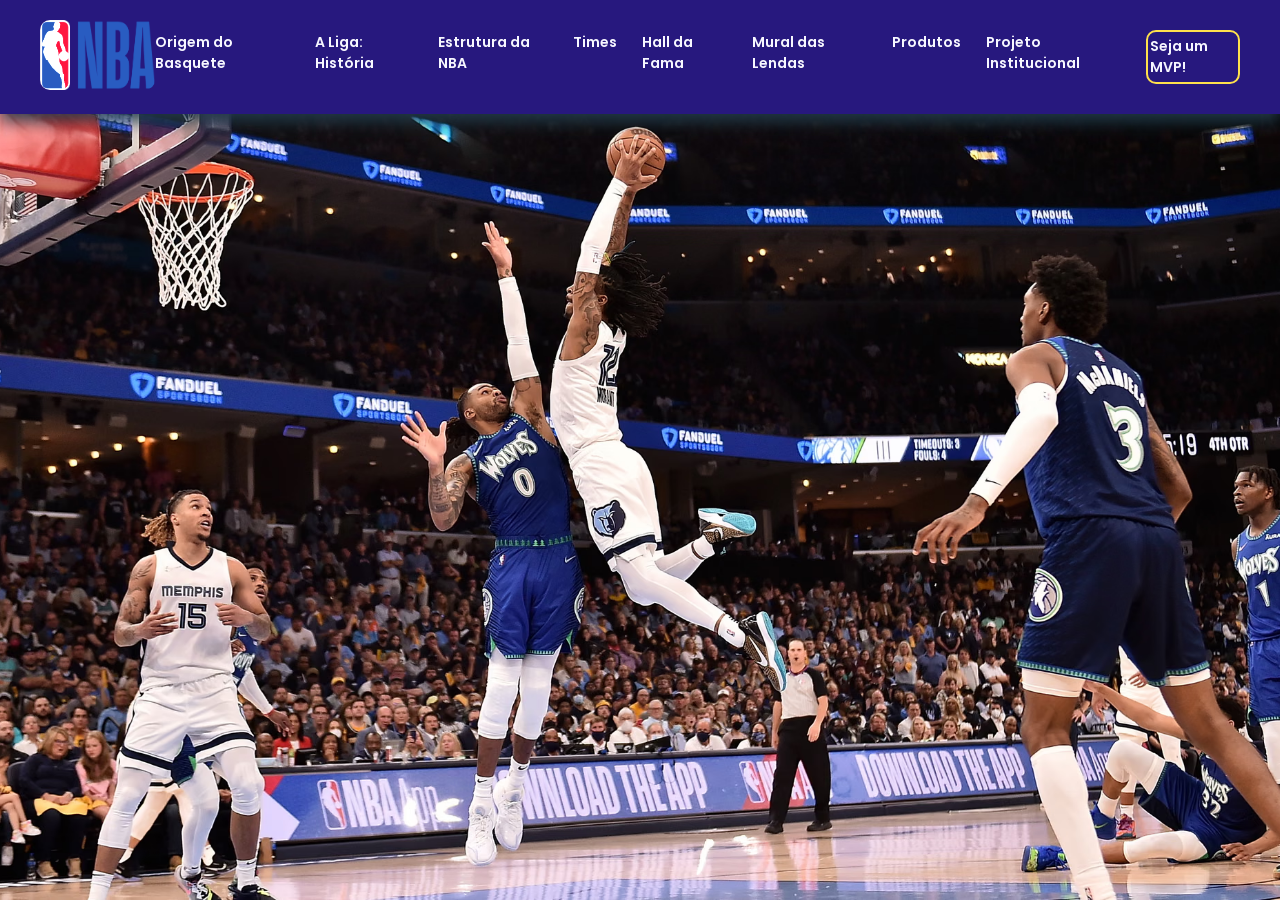
<file: Site/index.html>
<!DOCTYPE html>
<html lang="pt-BR">

<head>
    <meta charset="UTF-8">
    <meta name="viewport" content="width=device-width, initial-scale=1.0">
    <link rel="stylesheet" href="estilo.css">
    <link rel="icon" type="image/png" href="imagem/icon.png">
    <title>Home | NBA</title>
</head>

<body>

    <header>
        <a href="index.html">
            <img src="imagem/header.png" alt="NBA" class="foto-header">
        </a>

        <nav class="menu">
            <a href="origembasquete.html" class="links">Origem do Basquete</a>
            <a href="ligahistoria.html" class="links">A Liga: História</a>
            <a href="estruturadanba.html" class="links">Estrutura da NBA</a>
            <a href="times.html" class="links">Times</a>
            <a href="halldafama.html" class="links">Hall da Fama</a>
            <a href="muraldelendas.html" class="links">Mural das Lendas</a>
            <a href="produtos.html" class="links">Produtos</a>
            <a href="projetoinstitucional.html" class="links">Projeto Institucional</a>
            <a href="sejaummvp.html" class="destaque">Seja um MVP!</a>
        </nav>
    </header>

    <div class="intro-container">
        <img src="imagem/gif.gif" class="intro-gif">
        <img src="imagem/fotodunkindex.jpg" class="intro-final">
    </div>
    

</body>

</html>
</file>
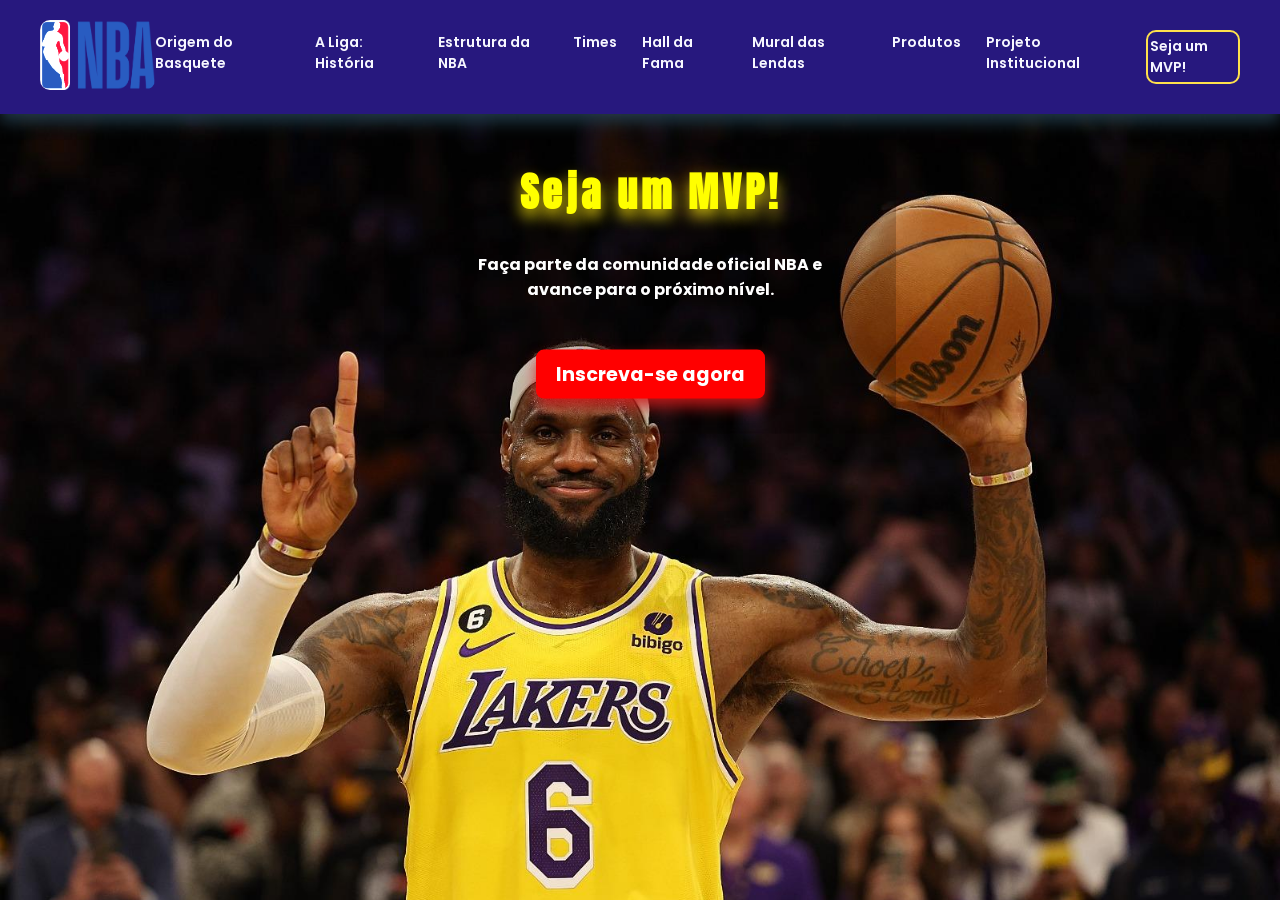
<file: Site/sejaummvp.html>
<!DOCTYPE html>
<html lang="pt-BR">

<head>
    <meta charset="UTF-8">
    <meta name="viewport" content="width=device-width, initial-scale=1.0">
    <link rel="stylesheet" href="estilo.css">
    <link rel="icon" type="image/png" href="imagem/icon.png">
    <title>Seja um MVP! | NBA</title>
</head>

<body>
    <header>
        <a href="index.html">
            <img src="imagem/header.png" alt="NBA" class="foto-header">
        </a>
        <nav class="menu">
            <a href="origembasquete.html" class="links">Origem do Basquete</a>
            <a href="ligahistoria.html" class="links">A Liga: História</a>
            <a href="estruturadanba.html" class="links">Estrutura da NBA</a>
            <a href="times.html" class="links">Times</a>
            <a href="halldafama.html" class="links">Hall da Fama</a>
            <a href="muraldelendas.html" class="links">Mural das Lendas</a>
            <a href="produtos.html" class="links">Produtos</a>
            <a href="projetoinstitucional.html" class="links">Projeto Institucional</a>
            <a href="sejaummvp.html" class="destaque">Seja um MVP!</a>
        </nav>
    </header>

    <div class="intro-container">
        <img src="imagem/gif2.gif" class="intro-gif2">
        <img src="imagem/sejamvp.jpg" class="intro-finalmvp">

        <div class="overlay-mvp">
            <h1 class="sombraamarela">Seja um MVP!</h1>
            <h3>Faça parte da comunidade oficial NBA e avance para o próximo nível.</h3>
            <br>
            <h3><a href="formmvp.html" class="btn-mvp">Inscreva-se agora</a></h3>
        </div>
    </div>
</body>

</html>
</file>
<file: Site/estilo.css>
/* -----------------------------------------------------------
   FONTES IMPORTADAS DO GOOGLE FONTS
----------------------------------------------------------- */
@import url('https://fonts.googleapis.com/css2?family=Poppins:ital,wght@0,100;0,200;0,300;0,400;0,500;0,600;0,700;0,800;0,900;1,100;1,200;1,300;1,400;1,500;1,600;1,700;1,800;1,900&display=swap');
@import url('https://fonts.googleapis.com/css2?family=Anton&family=Poppins:ital,wght@0,100;0,200;0,300;0,400;0,500;0,600;0,700;0,800;0,900;1,100;1,200;1,300;1,400;1,500;1,600;1,700;1,800;1,900&display=swap');
@import url('https://fonts.googleapis.com/css2?family=Montserrat:wght@300;400;500;600;700&display=swap');


/* -----------------------------------------------------------
   RESET GERAL
----------------------------------------------------------- */
* {
    margin: 0;
    padding: 0;
    box-sizing: border-box;
}


/* -----------------------------------------------------------
   ESTILO DE FRAME
----------------------------------------------------------- */
header {
    background: #27187E;
    padding: 20px 40px;
    display: flex;
    justify-content: space-between;
    align-items: center;
    position: fixed;
    top: 0;
    left: 0;
    right: 0;
    z-index: 1000;
    box-shadow: 0px 8px 15px rgba(35, 61, 77, 0.9);
}

.menu {
    display: flex;
    gap: 25px;
}

.links {
    position: relative;
    color: #f7f7ff;
    font-family: 'Poppins', sans-serif;
    text-decoration: none;
    font-weight: 600;
    font-size: 14px;
    padding: 2px 0;

    transition: 0.5s;
}

.links:hover {
    text-shadow: 0 0 5px rgb(30, 15, 170),
        0 0 10px rgba(10, 27, 255, 0.959);
    transform: scale(1.08);
}

.links::after {
    content: "";
    position: absolute;
    left: 0;
    bottom: -2px;
    width: 0%;
    height: 2px;
    background: #f7f7ff;
    transition: width 0.3s ease;
    box-shadow: 0px 8px 15px rgba(242, 250, 255, 0.9);
}

.links:hover::after {
    width: 100%;
}

.destaque {
    border: 2px solid #FFE14C;
    position: relative;
    color: #f7f7ff;
    font-family: 'Poppins', sans-serif;
    text-decoration: none;
    font-weight: 600;
    font-size: 14px;
    padding: 4px 2px;
    transition: 0.5s;
    border-radius: 10px;
}

.destaque:hover {
    transform: scale(1.08);
    box-shadow: 0px 8px 15px rgba(199, 236, 33, 0.9);
    color: #27187E;
    background: #FFE14C;
}

.links:active {
    transform: scale(0.94);
}

.destaque:active {
    transform: scale(0.94);
}

main {
    padding: 120px 40px;
    background: #FFEBAF;
}

.footer {
    background: #111;
    color: #fff;
    padding: 40px 20px;
}

.footer-conteudo {
    display: flex;
    justify-content: space-between;
    flex-wrap: wrap;
    max-width: 1100px;
    margin: auto;
    justify-content: flex-start;
    text-align: left;
}

.footer-section {
    display: flex;
    flex-direction: column;
    margin: 10px 0;
    transition: 0.3s;
    align-items: flex-start;
    margin-left: 70px;
}

.footer-section h3 {
    margin-bottom: 12px;
    font-size: 18px;
    color: #e6e6e6;
    padding-left: 0px;
}

.footer-section a {
    margin-bottom: 10px;
    text-decoration: none;
    color: #bbbbbb;
    font-size: 14px;
    transition: 0.3s;
}

.footer-section a:hover {
    color: #fff;
    transform: scale(1.07);
}

.footer-direitos {
    border-top: 1px solid #333;
    padding-top: 15px;
    margin-top: 30px;
    display: flex;
    justify-content: space-between;
    align-items: center;
}

.footer-direitos h3 {
    color: #777;
    font-size: 14px;
    margin: 0;
    transition: 0.5s;
}

.footer-direitos h3:hover {
    color: #fff;
    transform: scale(1.07);
    transition: 0.5s;
}

.footer-direitos .h3linksfooter {
    display: flex;
    gap: 25px;
}

.footer-direitos a {
    color: #777;
    font-size: 20px;
    transition: 0.3s;
}

.footer-direitos a:hover {
    color: #fff;
}

.instagramleo {
    color: #27187E;
    font-size: 45px;
    transition: 0.3s;
}

.instagramleo:hover {
    color: black;
    transition: 0.3s;
    transform: scale(1.08);
}

/* -----------------------------------------------------------
   ICONES DAS REDES SOCIAIS
----------------------------------------------------------- */
.fa-instagram {
    font-size: 35px;
}

.fa-square-x-twitter {
    font-size: 35px;
}

.fa-youtube {
    font-size: 35px;
}

.fa-tiktok {
    font-size: 35px;
}

.fa-facebook {
    font-size: 35px;
}

.fa-snapchat {
    font-size: 35px;
}

.fa-twitch {
    font-size: 35px;
}

/* -----------------------------------------------------------
   TABELAS
----------------------------------------------------------- */

.clipprancheta {
    width: 160px;
    height: 50px;
    background-color: #6e6e6e;
    border-radius: 10px 10px 5px 5px;
    margin: 0 auto;
    margin-bottom: -10px;
    z-index: 10;
    position: relative;
    box-shadow: inset 4px 8px rgba(0, 0, 0, 0.25);
    display: flex;
    justify-content: center;
    align-items: center;
}

.clip-metal {
    width: 80px;
    height: 18px;
    background-color: #a8a8a8;
    border-radius: 5px;
    box-shadow: inset 0 2px 4px rgba(0, 0, 0, 0.3);
}


.produtos-tabela {
    padding: 20px;
    transition: 0.5s;
    border: 1px solid #27187E;
    border-radius: 30px;
    background-color: #a76d2c;
    box-shadow: 5px 12px 30px 5px rgba(185, 149, 82, 0.85);
}

.produtos-tabela table {
    width: 100%;
    border-collapse: collapse;
    background: #FFEBAF;
    font-family: 'Poppins', sans-serif;
}

.produtos-tabela th,
.produtos-tabela td {
    border: 1px solid #27187E;
    padding: 10px;
    text-align: center;
}

.produtos-tabela th {
    background: #27187E;
    color: #fff;
    font-family: 'Poppins', sans-serif;
    font-size: 16px;
}

.produtos-tabela td img {
    width: 200px;
    height: auto;
    object-fit: cover;
    border-radius: 8px;
    transition: 0.5s;
}

.produtos-tabela tr:nth-child(even) {
    background-color: #fff5d1;
}

.produtos-tabela tr:hover {
    background-color: #FFE14C;
    color: #27187E;
    font-weight: bold;
    transition: 0.5s;
}


.produtos-tabela td img:hover {
    transform: scale(1.07);
    transition: 0.5s;
}

td {
    transition: 0.5s;
}

tr {
    transition: 0.5s;
}

/* -----------------------------------------------------------
   IMAGEM DO HEADER
----------------------------------------------------------- */
.foto-header {
    height: 70px;
    width: 115px;
    border-radius: 10px;
    transition: 0.5s;
    filter: brightness(1.40);
}

.foto-header:hover {
    box-shadow: 0px 8px 15px rgba(23, 9, 206, 0.9);
    filter: brightness(1.60);
    transition: 0.5s;
    transform: scale(1.08);
    background-color: #f7f7ff;
    border-bottom: #3618e0;
}


/* -----------------------------------------------------------
   SCROLLBAR PERSONALIZADA
----------------------------------------------------------- */
::-webkit-scrollbar {
    width: 5px;
}

::-webkit-scrollbar-track {
    background: #1F1A53;
}

::-webkit-scrollbar-thumb {
    background: radial-gradient(circle, rgba(23, 15, 128, 0.9) 0%, #4740A3 60%);
    border-radius: 10px;
}


/* -----------------------------------------------------------
   TIPOGRAFIA
----------------------------------------------------------- */
h1 {
    font-family: 'Anton', sans-serif;
    font-size: 60px;
    color: #27187E;
    letter-spacing: 4px;
    padding-left: 20px;
    padding-top: 20px;
    text-shadow: 0 0 4px #3618e0;
    transition: 0.5s;
}

.sombraamarela {
    text-shadow: 0px 8px 15px rgba(224, 203, 13, 0.9);
}

h1:hover {
    text-shadow: 0 0 10px #3618e0;
    transition: 0.5s;
}

h2 {
    font-family: 'Montserrat', sans-serif;
    padding-left: 20px;
    padding-top: 20px;
    font-size: 45px;
    letter-spacing: 3px;
    color: rgb(190, 52, 52);
    transition: 0.5s;
}

h2:hover {
    text-shadow: 0 0 4px #dbdbdb;
    transition: 0.5s;
}

h3 {
    font-family: 'Poppins', sans-serif;
    padding-left: 20px;
    padding-top: 20px;
    font-size: 20px;
    color: #1F1A53;
}

.h3linksfooter {
    padding-left: 0px;
    font-size: 12px;
    margin-bottom: 7px;
    font-family: 'Poppins', sans-serif;
    color: #fff;
    transition: 0.3s;
}

.h3linksfooter:hover {
    transform: scale(1.07);
    transition: 0.3s;
    color: #fff;
}


.maior {
    font-size: 40px;
}

.branco {
    color: white;
}

.h2maior {
    font-size: 80px;
}

.amarelo-header{
    color:#FFE14C;
}

.sombra-header-forms:hover {
    text-shadow: 0 0 10px #f0ed38;
}

/* -----------------------------------------------------------
   ANIMAÇÃO DO INÍCIO
----------------------------------------------------------- */
.intro-container {
    position: fixed;
    inset: 0;
    width: 100%;
    height: 100vh;
    overflow: hidden;
    background: rgb(0, 0, 0);
    z-index: 1;
}

.intro-container img {
    position: absolute;
    inset: 0;
    width: 100%;
    height: 100%;
    object-fit: cover;
    object-position: top;
    padding-top: 114px;
}

.intro-gif {
    opacity: 1;
    animation: fadeOut 1.5s ease forwards;
    animation-delay: 1.7s;
    transition: 0.5s;
}

.intro-gif2 {
    opacity: 1;
    animation: fadeOut 1.5s ease forwards;
    animation-delay: 1.7s;
}

.intro-final {
    opacity: 0;
    animation: fadeIn 1.5s ease forwards;
    animation-delay: 1.7s;
    transition: 0.5s;
}

.intro-finalmvp {
    opacity: 0;
    animation: fadeIn 1.5s ease forwards;
    animation-delay: 1.7s;
    transition: 0.5s;
}

@keyframes fadeOut {
    to {
        opacity: 0;
    }
}

@keyframes fadeIn {
    to {
        opacity: 1;
    }
}

.overlay-mvp {
    opacity: 0;
    animation: fadeInOverlay 1.2s ease forwards;
    animation-delay: 2.2s;
    position: absolute;
    top: 20%;
    left: 50%;
    transform: translate(-50%, -20%);
    width: 40%;
    max-width: 600px;
    text-align: center;
    color: white;
    z-index: 10;
    background: rgba(0, 0, 0, 0.205);
    padding: 25px 45px;
    border-radius: 12px;
}

@keyframes fadeInOverlay {
    0% {
        opacity: 0;
        transform: translate(-50%, -10%) scale(0.95);
    }

    100% {
        opacity: 1;
        transform: translate(-50%, -20%) scale(1);
    }
}

.overlay-mvp h1 {
    font-size: 2.5rem;
    margin-bottom: 10px;
    color: yellow;
}

.overlay-mvp h3 {
    font-size: 1rem;
    margin-bottom: 10px;
    color: white;
}

.btn-mvp {
    background: #ff0000;
    color: white;
    padding: 10px 20px;
    border-radius: 8px;
    text-decoration: none;
    font-size: 1.2rem;
    font-weight: bold;
    transition: transform 0.4s ease;
    box-shadow: 0px 8px 15px rgba(206, 25, 25, 0.9);
    display: inline-block;
    transition: 0.4s;
}

.btn-mvp:hover {
    background: #dcf308;
    color: #27187E;
    box-shadow: 0px 8px 15px rgba(231, 235, 11, 0.9);
    transform: scale(1.08);
    transition: 0.4s;
}

.btn-mvp:active {
    transform: scale(0.92);
}

/* -----------------------------------------------------------
   IMAGENS
----------------------------------------------------------- */

.img-right {
    float: right;
    margin-left: 20px;
    margin-bottom: 20px;
    margin-right: 20px;
    padding-left: 5px;
    padding-right: 5px;
    text-align: center;
    font-size: 15px;
    margin-top: 40px;
    display: block;
}

.img-left {
    float: left;
    margin-left: 20px;
    margin-bottom: 20px;
    margin-right: 20px;
    text-align: center;
    font-size: 15px;
    margin-top: 40px;
    object-fit: contain;
    display: block;
}

.img-center {
    float: center;
    margin-left: 20px;
    margin-bottom: 20px;
    margin-right: 20px;
    text-align: center;
    font-size: 15px;
    margin-top: 40px;
    object-fit: contain;
    display: block;
    ;
}


.fotos {
    border-radius: 10px;
    box-shadow: 0px 8px 15px rgba(0, 0, 0, 0.9);
    margin-left: 20px;
    margin-right: 10px;
    border: 5px solid #27187E;
    transition: 0.5s;
    height: 168px;
    width: 300px;
    background-color: #ffffff;
    position: relative;
    top: -18px;
}

.foto-larry {
    border-radius: 10px;
    box-shadow: 0px 8px 15px rgba(0, 0, 0, 0.9);
    margin-left: 20px;
    margin-right: 10px;
    border: 5px solid #27187E;
    transition: 0.5s;
    height: 400px;
    width: auto;
    background-color: #ffffff;
    position: relative;
    top: -18px;
}

.foto-copa {
    border-radius: 10px;
    box-shadow: 0px 8px 15px rgba(0, 0, 0, 0.9);
    margin-left: 20px;
    margin-right: 10px;
    border: 5px solid #27187E;
    transition: 0.5s;
    height: 230px;
    width: auto;
    background-color: #ffffff;
    position: relative;
    top: -18px;
}

.foto-draft {
    border-radius: 10px;
    box-shadow: 0px 8px 15px rgba(0, 0, 0, 0.9);
    margin-left: 20px;
    margin-right: 10px;
    border: 5px solid #27187E;
    transition: 0.5s;
    height: auto;
    width: 500px;
    background-color: #ffffff;
    position: relative;
    top: -18px;
}

.foto-lottery {
    border-radius: 10px;
    box-shadow: 0px 8px 15px rgba(0, 0, 0, 0.9);
    margin-left: 20px;
    margin-right: 10px;
    border: 5px solid #27187E;
    transition: 0.5s;
    height: auto;
    width: 500px;
    background-color: #ffffff;
    position: relative;
    top: -18px;
}

.foto-mediaday {
    border-radius: 10px;
    box-shadow: 0px 8px 15px rgba(0, 0, 0, 0.9);
    margin-left: 20px;
    margin-right: 10px;
    border: 5px solid #27187E;
    transition: 0.5s;
    height: auto;
    width: 360px;
    background-color: #ffffff;
    position: relative;
    top: -18px;
}

.foto-preseason {
    border-radius: 10px;
    box-shadow: 0px 8px 15px rgba(0, 0, 0, 0.9);
    margin-left: 20px;
    margin-right: 10px;
    border: 5px solid #27187E;
    transition: 0.5s;
    height: auto;
    width: 400px;
    background-color: #ffffff;
    position: relative;
    top: -18px;
}

.foto-trade {
    border-radius: 10px;
    box-shadow: 0px 8px 15px rgba(0, 0, 0, 0.9);
    margin-left: 20px;
    margin-right: 10px;
    border: 5px solid #27187E;
    transition: 0.5s;
    height: auto;
    width: 400px;
    background-color: #ffffff;
    position: relative;
    top: -18px;
}

.foto-halldafama {
    border-radius: 10px;
    box-shadow: 0px 8px 15px rgba(0, 0, 0, 0.9);
    margin-left: 20px;
    margin-right: 10px;
    border: 5px solid #27187E;
    transition: 0.5s;
    height: 225px;
    width: auto;
    background-color: #ffffff;
    position: relative;
    top: -18px;
}

.fotos-premios {
    border-radius: 10px;
    box-shadow: 0px 8px 15px rgba(0, 0, 0, 0.9);
    margin-left: 20px;
    margin-right: 10px;
    border: 5px solid #27187E;
    transition: 0.5s;
    height: 300px;
    width: auto;
    background-color: #ffffff;
    position: relative;
    top: -18px;
}

.foto-james {
    border-radius: 10px;
    box-shadow: 0px 8px 15px rgba(0, 0, 0, 0.9);
    margin-left: 20px;
    margin-right: 10px;
    border: 5px solid #27187E;
    transition: 0.5s;
    height: 300px;
    width: auto;
    background-color: #ffffff;
    position: relative;
    top: -18px;
}

.foto-inter {
    border-radius: 10px;
    box-shadow: 0px 8px 15px rgba(0, 0, 0, 0.9);
    margin-left: 20px;
    margin-right: 10px;
    border: 5px solid #27187E;
    transition: 0.5s;
    height: 200px;
    width: auto;
    background-color: #ffffff;
    position: relative;
    top: -18px;
}

.foto-argentina {
    border-radius: 10px;
    box-shadow: 0px 8px 15px rgba(0, 0, 0, 0.9);
    margin-left: 20px;
    margin-right: 10px;
    border: 5px solid #27187E;
    transition: 0.5s;
    height: 300px;
    width: auto;
    background-color: #ffffff;
    position: relative;
    top: -18px;
}

.foto-evologos {
    border-radius: 10px;
    box-shadow: 0px 8px 15px rgba(0, 0, 0, 0.9);
    margin-left: 20px;
    margin-right: 10px;
    border: 5px solid #27187E;
    transition: 0.5s;
    height: 600px;
    width: auto;
    background-color: #ffffff;
    position: relative;
    top: -18px;
}

.fotos-eras {
    border-radius: 10px;
    box-shadow: 0px 8px 15px rgba(0, 0, 0, 0.9);
    margin-left: 20px;
    margin-right: 10px;
    border: 5px solid #27187E;
    transition: 0.5s;
    height: auto;
    width: 700px;
    background-color: #ffffff;
    position: relative;
    top: -18px;
}

.foto-2k26 {
    border-radius: 10px;
    box-shadow: 0px 8px 15px rgba(0, 0, 0, 0.9);
    margin-left: 20px;
    margin-right: 10px;
    border: 5px solid #27187E;
    transition: 0.5s;
    height: auto;
    width: 500px;
    background-color: #ffffff;
    position: relative;
    top: -18px;
}

.foto-arrecurry {
    border-radius: 10px;
    box-shadow: 0px 8px 15px rgba(0, 0, 0, 0.9);
    margin-left: 20px;
    margin-right: 10px;
    border: 5px solid #27187E;
    transition: 0.5s;
    height: auto;
    width: 500px;
    background-color: #ffffff;
    position: relative;
    top: -18px;
}

.foto-etec {
    border-radius: 10px;
    box-shadow: 0px 8px 15px rgba(0, 0, 0, 0.9);
    margin-left: 20px;
    margin-right: 10px;
    border: 5px solid #27187E;
    transition: 0.5s;
    height: auto;
    width: auto;
    background-color: #ffffff;
    position: relative;
    top: -18px;
}

.foto-eu {
    border-radius: 100%;
    box-shadow: 0px 8px 15px rgba(0, 0, 0, 0.9);
    margin-left: 20px;
    margin-right: 10px;
    border: 5px solid #27187E;
    transition: 0.5s;
    height: auto;
    width: 300px;
    background-color: #ffffff;
    position: relative;
    top: -18px;
}

.foto-todostimes {
    border-radius: 10px;
    box-shadow: 0px 8px 15px rgba(0, 0, 0, 0.9);
    margin-left: 20px;
    margin-right: 10px;
    border: 5px solid #27187E;
    transition: 0.5s;
    height: auto;
    width: 400px;
    background-color: #ffffff;
    position: relative;
    top: -18px;
}

/* -----------------------------------------------------------
   Foto Times
----------------------------------------------------------- */
.foto-times {
    margin-left: 20px;
    margin-right: 10px;
    transition: 0.5s;
    height: 200px;
    width: auto;
    position: relative;
    top: 10px;
}

.foto-utahjazz {
    margin-left: 20px;
    margin-right: 10px;
    transition: 0.5s;
    height: 120px;
    width: auto;
    position: relative;
    top: 10px;
}

.foto-sanantoniospurs {
    margin-left: 20px;
    margin-right: 10px;
    transition: 0.5s;
    height: 180px;
    width: auto;
    position: relative;
    top: 10px;
}

/* -----------------------------------------------------------
   Fotos Times Hover
----------------------------------------------------------- */
.foto-times:hover {
    transform: scale(1.08);
    transition: 0.5s;
}

.foto-utahjazz:hover {
    transform: scale(1.08);
    transition: 0.5s;
}

.foto-sanantoniospurs:hover {
    transform: scale(1.08);
    transition: 0.5s;
}

/* -----------------------------------------------------------
   Fotos Hover
----------------------------------------------------------- */
.fotos:hover {
    transform: scale(1.08);
    transition: 0.5s;
    filter: brightness(1.08);
    border-color: rgb(190, 52, 52);
    box-shadow: 0px 10px 40px rgba(0, 0, 0, 0.9);
}

.foto-larry:hover {
    transform: scale(1.08);
    transition: 0.5s;
    filter: brightness(1.08);
    border-color: rgb(190, 52, 52);
    box-shadow: 0px 10px 40px rgba(0, 0, 0, 0.9);
}

.foto-copa:hover {
    transform: scale(1.08);
    transition: 0.5s;
    filter: brightness(1.08);
    border-color: rgb(190, 52, 52);
    box-shadow: 0px 10px 40px rgba(0, 0, 0, 0.9);
}

.foto-draft:hover {
    transform: scale(1.08);
    transition: 0.5s;
    filter: brightness(1.08);
    border-color: rgb(190, 52, 52);
    box-shadow: 0px 10px 40px rgba(0, 0, 0, 0.9);
}

.foto-lottery:hover {
    transform: scale(1.08);
    transition: 0.5s;
    filter: brightness(1.08);
    border-color: rgb(190, 52, 52);
    box-shadow: 0px 10px 40px rgba(0, 0, 0, 0.9);
}

.foto-mediaday:hover {
    transform: scale(1.08);
    transition: 0.5s;
    filter: brightness(1.08);
    border-color: rgb(190, 52, 52);
    box-shadow: 0px 10px 40px rgba(0, 0, 0, 0.9);
}

.foto-preseason:hover {
    transform: scale(1.08);
    transition: 0.5s;
    filter: brightness(1.08);
    border-color: rgb(190, 52, 52);
    box-shadow: 0px 10px 40px rgba(0, 0, 0, 0.9);
}

.foto-trade:hover {
    transform: scale(1.08);
    transition: 0.5s;
    filter: brightness(1.08);
    border-color: rgb(190, 52, 52);
    box-shadow: 0px 10px 40px rgba(0, 0, 0, 0.9);
}

.foto-halldafama:hover {
    transform: scale(1.08);
    transition: 0.5s;
    filter: brightness(1.08);
    border-color: rgb(190, 52, 52);
    box-shadow: 0px 10px 40px rgba(0, 0, 0, 0.9);
}

.fotos-premios:hover {
    transform: scale(1.08);
    transition: 0.5s;
    filter: brightness(1.08);
    border-color: rgb(190, 52, 52);
    box-shadow: 0px 10px 40px rgba(0, 0, 0, 0.9);
}

.foto-james:hover {
    transform: scale(1.08);
    transition: 0.5s;
    filter: brightness(1.08);
    border-color: rgb(190, 52, 52);
    box-shadow: 0px 10px 40px rgba(0, 0, 0, 0.9);
}

.foto-inter:hover {
    transform: scale(1.08);
    transition: 0.5s;
    filter: brightness(1.08);
    border-color: rgb(190, 52, 52);
    box-shadow: 0px 10px 40px rgba(0, 0, 0, 0.9);
}

.foto-argentina:hover {
    transform: scale(1.08);
    transition: 0.5s;
    filter: brightness(1.08);
    border-color: rgb(190, 52, 52);
    box-shadow: 0px 10px 40px rgba(0, 0, 0, 0.9);
}

.intro-final:hover {
    transform: scale(1.04);
    transition: 0.5s;
    filter: brightness(1.08);
    border-color: rgb(190, 52, 52);
    box-shadow: 0px 10px 40px rgba(0, 0, 0, 0.9);
}

.foto-evologos:hover {
    transform: scale(1.04);
    transition: 0.5s;
    filter: brightness(1.08);
    border-color: rgb(190, 52, 52);
    box-shadow: 0px 10px 40px rgba(0, 0, 0, 0.9);
}

.fotos-eras:hover {
    transform: scale(1.04);
    transition: 0.5s;
    filter: brightness(1.08);
    border-color: rgb(190, 52, 52);
    box-shadow: 0px 10px 40px rgba(0, 0, 0, 0.9);
}

.foto-arrecurry:hover {
    transform: scale(1.04);
    transition: 0.5s;
    filter: brightness(1.08);
    border-color: rgb(190, 52, 52);
    box-shadow: 0px 10px 40px rgba(0, 0, 0, 0.9);
}

.foto-etec:hover {
    transform: scale(1.08);
    transition: 0.5s;
    filter: brightness(1.08);
    border-color: rgb(190, 52, 52);
    box-shadow: 0px 10px 40px rgba(0, 0, 0, 0.9);
}

.foto-eu:hover {
    transform: scale(1.08);
    transition: 0.5s;
    filter: brightness(1.08);
    border-color: rgb(190, 52, 52);
    box-shadow: 0px 10px 40px rgba(0, 0, 0, 0.9);
}

.foto-todostimes:hover {
    transform: scale(1.08);
    transition: 0.5s;
    filter: brightness(1.08);
    border-color: rgb(190, 52, 52);
    box-shadow: 0px 10px 40px rgba(0, 0, 0, 0.9);
}

.foto-2k26:hover {
    transform: scale(1.08);
    transition: 0.5s;
    filter: brightness(1.08);
    border-color: rgb(190, 52, 52);
    box-shadow: 0px 10px 40px rgba(0, 0, 0, 0.9);
}

/* -----------------------------------------------------------
   DIVs
----------------------------------------------------------- */

.fundotexto {
    background-color: rgba(188, 148, 226, 0.158);
    border-radius: 15px;
    padding: 16px;
    margin-right: 10px;
    margin-left: 10px;
    margin-bottom: 20px;
    box-shadow: 0 12px 30px 5px rgba(0, 33, 71, 0.8);
    overflow: hidden;
    transition: 0.5s;
}

.fundotexto2 {
    background-color: rgba(188, 148, 226, 0.158);
    border-radius: 15px;
    padding: 16px;
    margin-right: 10px;
    margin-left: 10px;
    margin-bottom: 20px;
    box-shadow: 0 12px 30px 5px rgba(0, 33, 71, 0.8);
    overflow: hidden;
    transition: 0.5s;
}

.fundotexto:hover {
    transform: scale(1.005);
    transition: 0.5s;
}

.centro {
    justify-content: center;
    align-items: center;
    display: flex;
}

.stats {
    display: flex;
    flex-direction: column;
    justify-content: center;
    gap: 10px;
    padding-left: 20px;
    border-left: 2px solid #ffffff;
    min-width: 150px;
    width: 10%;
}

.stat {
    padding: 6px 0;
    border-bottom: 1px solid #ffffff;
    color: white;
    font-weight: bold;
}

.stat:last-child {
    border-bottom: none;
}

hr {
    width: 100%;
    height: 1px;
    border: 0px;
    border-top: 1px solid rgb(0, 0, 0);
    background-color: #dddddd;
}

/* -----------------------------------------------------------
   MURAL 
----------------------------------------------------------- */
.galeria {
    display: flex;
    flex-wrap: wrap;
    gap: 15px;
    justify-content: center;
}

.galeria figure {
    flex: 1 1 calc(50% - 15px);
    max-width: calc(50% - 15px);
    text-align: center;
}

.galeria img {
    width: 100%;
    height: 350px;
    object-fit: cover;
    border-radius: 10px;
    transition: 0.3s;
}

.galeria figcaption {
    margin-top: 4px;
    margin-bottom: 40px;
    font-size: 16px;
    font-weight: 600;
    color: #333;
}

.galeria img:hover {
    transform: scale(1.08);
    transition: 0.5s;
    filter: brightness(1.08);
    box-shadow: 0px 10px 40px rgba(0, 0, 0, 0.9);
}


/* -----------------------------------------------------------
   DIVs Times
----------------------------------------------------------- */
.fundo-boston {
    background-color: #15860b;
    border-radius: 15px;
    padding: 32px;
    margin-right: 20px;
    margin-left: 20px;
    min-height: 300px;
    box-shadow: 0 12px 30px 5px rgba(5, 143, 12, 0.85);
    display: flex;
    align-items: center;
    gap: 20px;
    transition: 0.5s;
}

.fundo-brooklyn {
    background-color: #272727;
    border-radius: 15px;
    padding: 32px;
    margin-right: 20px;
    margin-left: 20px;
    min-height: 300px;
    box-shadow: 0 12px 30px 5px rgba(0, 0, 0, 0.85);
    display: flex;
    align-items: center;
    gap: 20px;
    transition: 0.5s;
}

.fundo-newyorkknicks {
    background-color: #f37d0e;
    border-radius: 15px;
    padding: 32px;
    margin-right: 20px;
    margin-left: 20px;
    min-height: 300px;
    box-shadow: 0 12px 30px 5px rgba(240, 129, 26, 0.85);
    display: flex;
    align-items: center;
    gap: 20px;
    transition: 0.5s;
}

.fundo-philadelphia76ers {
    background-color: #155d97;
    border-radius: 15px;
    padding: 32px;
    margin-right: 20px;
    margin-left: 20px;
    min-height: 300px;
    box-shadow: 0 12px 30px 5px rgba(9, 110, 192, 0.85);
    display: flex;
    align-items: center;
    gap: 20px;
    transition: 0.5s;
}

.fundo-torontoraptors {
    background-color: #0f0f0f;
    border-radius: 15px;
    padding: 32px;
    margin-right: 20px;
    margin-left: 20px;
    min-height: 300px;
    box-shadow: 0 12px 30px 5px rgba(19, 19, 19, 0.85);
    display: flex;
    align-items: center;
    gap: 20px;
    transition: 0.5s;
}

.fundo-chicagobulls {
    background-color: #f13f3f;
    border-radius: 15px;
    padding: 32px;
    margin-right: 20px;
    margin-left: 20px;
    min-height: 300px;
    box-shadow: 0 12px 30px 5px rgba(248, 54, 54, 0.85);
    display: flex;
    align-items: center;
    gap: 20px;
    transition: 0.5s;
}

.fundo-clevelandcavaliers {
    background-color: #790427;
    border-radius: 15px;
    padding: 32px;
    margin-right: 20px;
    margin-left: 20px;
    min-height: 300px;
    box-shadow: 0 12px 30px 5px rgba(224, 15, 78, 0.85);
    display: flex;
    align-items: center;
    gap: 20px;
    transition: 0.5s;
}

.fundo-detroitpistons {
    background-color: #0018a0;
    border-radius: 15px;
    padding: 32px;
    margin-right: 20px;
    margin-left: 20px;
    min-height: 300px;
    box-shadow: 0 12px 30px 5px rgba(43, 9, 196, 0.85);
    display: flex;
    align-items: center;
    gap: 20px;
    transition: 0.5s;
}


.fundo-indianapacers {
    background-color: #172679;
    border-radius: 15px;
    padding: 32px;
    margin-right: 20px;
    margin-left: 20px;
    min-height: 300px;
    box-shadow: 0 12px 30px 5px rgba(40, 18, 134, 0.85);
    display: flex;
    align-items: center;
    gap: 20px;
    transition: 0.5s;
}

.fundo-milwaukeebucks {
    background-color: #065012;
    border-radius: 15px;
    padding: 32px;
    margin-right: 20px;
    margin-left: 20px;
    min-height: 300px;
    box-shadow: 0 12px 30px 5px rgba(5, 107, 30, 0.85);
    display: flex;
    align-items: center;
    gap: 20px;
    transition: 0.5s;
}

.fundo-atlantahawks {
    background-color: #c4333f;
    border-radius: 15px;
    padding: 32px;
    margin-right: 20px;
    margin-left: 20px;
    min-height: 300px;
    box-shadow: 0 12px 30px 5px rgba(221, 21, 71, 0.85);
    display: flex;
    align-items: center;
    gap: 20px;
    transition: 0.5s;
}

.fundo-charlottehornets {
    background-color: #1c7979;
    border-radius: 15px;
    padding: 32px;
    margin-right: 20px;
    margin-left: 20px;
    min-height: 300px;
    box-shadow: 0 12px 30px 5px rgba(16, 184, 184, 0.85);
    display: flex;
    align-items: center;
    gap: 20px;
    transition: 0.5s;
}

.fundo-miamiheat {
    background-color: #8b0618;
    border-radius: 15px;
    padding: 32px;
    margin-right: 20px;
    margin-left: 20px;
    min-height: 300px;
    box-shadow: 0 12px 30px 5px rgba(129, 10, 49, 0.85);
    display: flex;
    align-items: center;
    gap: 20px;
    transition: 0.5s;
}

.fundo-orlandomagic {
    background-color: #0f4fb1;
    border-radius: 15px;
    padding: 32px;
    margin-right: 20px;
    margin-left: 20px;
    min-height: 300px;
    box-shadow: 0 12px 30px 5px rgba(4, 56, 168, 0.85);
    display: flex;
    align-items: center;
    gap: 20px;
    transition: 0.5s;
}

.fundo-washingtonwizards {
    background-color: #132e5f;
    border-radius: 15px;
    padding: 32px;
    margin-right: 20px;
    margin-left: 20px;
    min-height: 300px;
    box-shadow: 0 12px 30px 5px rgba(7, 38, 121, 0.85);
    display: flex;
    align-items: center;
    gap: 20px;
    transition: 0.5s;
}

.fundo-denvernuggets {
    background-color: #051c47;
    border-radius: 15px;
    padding: 32px;
    margin-right: 20px;
    margin-left: 20px;
    min-height: 300px;
    box-shadow: 0 12px 30px 5px rgba(1, 22, 80, 0.85);
    display: flex;
    align-items: center;
    gap: 20px;
    transition: 0.5s;
}

.fundo-minnesotatimberwolves {
    background-color: #003253;
    border-radius: 15px;
    padding: 32px;
    margin-right: 20px;
    margin-left: 20px;
    min-height: 300px;
    box-shadow: 0 12px 30px 5px rgba(1, 34, 126, 0.85);
    display: flex;
    align-items: center;
    gap: 20px;
    transition: 0.5s;
}

.fundo-oklahomacitythunder {
    background-color: #0c7ad4;
    border-radius: 15px;
    padding: 32px;
    margin-right: 20px;
    margin-left: 20px;
    min-height: 300px;
    box-shadow: 0 12px 30px 5px rgba(10, 111, 241, 0.85);
    display: flex;
    align-items: center;
    gap: 20px;
    transition: 0.5s;
}

.fundo-portlandtrailblazers {
    background-color: #d6252e;
    border-radius: 15px;
    padding: 32px;
    margin-right: 20px;
    margin-left: 20px;
    min-height: 300px;
    box-shadow: 0 12px 30px 5px rgba(248, 14, 65, 0.85);
    display: flex;
    align-items: center;
    gap: 20px;
    transition: 0.5s;
}

.fundo-utahjazz {
    background-color: #56019b;
    border-radius: 15px;
    padding: 32px;
    margin-right: 20px;
    margin-left: 20px;
    min-height: 300px;
    box-shadow: 0 12px 30px 5px rgba(105, 0, 167, 0.85);
    display: flex;
    align-items: center;
    gap: 20px;
    transition: 0.5s;
}

.fundo-goldenstatewarriors {
    background-color: #003688;
    border-radius: 15px;
    padding: 32px;
    margin-right: 20px;
    margin-left: 20px;
    min-height: 300px;
    box-shadow: 0 12px 30px 5px rgba(1, 35, 187, 0.85);
    display: flex;
    align-items: center;
    gap: 20px;
    transition: 0.5s;
}

.fundo-laclippers {
    background-color: #002a52;
    border-radius: 15px;
    padding: 32px;
    margin-right: 20px;
    margin-left: 20px;
    min-height: 300px;
    box-shadow: 0 12px 30px 5px rgba(0, 46, 99, 0.85);
    display: flex;
    align-items: center;
    gap: 20px;
    transition: 0.5s;
}

.fundo-losalgeleslakers {
    background-color: #56019b;
    border-radius: 15px;
    padding: 32px;
    margin-right: 20px;
    margin-left: 20px;
    min-height: 300px;
    box-shadow: 0 12px 30px 5px rgba(105, 0, 167, 0.85);
    display: flex;
    align-items: center;
    gap: 20px;
    transition: 0.5s;
}

.fundo-phoenixsuns {
    background-color: #070e4d;
    border-radius: 15px;
    padding: 32px;
    margin-right: 20px;
    margin-left: 20px;
    min-height: 300px;
    box-shadow: 0 12px 30px 5px rgba(0, 26, 143, 0.85);
    display: flex;
    align-items: center;
    gap: 20px;
    transition: 0.5s;
}

.fundo-sacramentokings {
    background-color: #5b2b82;
    border-radius: 15px;
    padding: 32px;
    margin-right: 20px;
    margin-left: 20px;
    min-height: 300px;
    box-shadow: 0 12px 30px 5px rgba(119, 33, 168, 0.85);
    display: flex;
    align-items: center;
    gap: 20px;
    transition: 0.5s;
}

.fundo-dallasmavericks {
    background-color: #067cc5;
    border-radius: 15px;
    padding: 32px;
    margin-right: 20px;
    margin-left: 20px;
    min-height: 300px;
    box-shadow: 0 12px 30px 5px rgba(4, 140, 194, 0.85);
    display: flex;
    align-items: center;
    gap: 20px;
    transition: 0.5s;
}

.fundo-houstonrockets {
    background-color: #b81c31;
    border-radius: 15px;
    padding: 32px;
    margin-right: 20px;
    margin-left: 20px;
    min-height: 300px;
    box-shadow: 0 12px 30px 5px rgba(223, 36, 67, 0.85);
    display: flex;
    align-items: center;
    gap: 20px;
    transition: 0.5s;
}

.fundo-memphisgrizzlies {
    background-color: #6169af;
    border-radius: 15px;
    padding: 32px;
    margin-right: 20px;
    margin-left: 20px;
    min-height: 300px;
    box-shadow: 0 12px 30px 5px rgba(71, 86, 153, 0.85);
    display: flex;
    align-items: center;
    gap: 20px;
    transition: 0.5s;
}

.fundo-neworleanspelicans {
    background-color: #131b5f;
    border-radius: 15px;
    padding: 32px;
    margin-right: 20px;
    margin-left: 20px;
    min-height: 300px;
    box-shadow: 0 12px 30px 5px rgba(0, 26, 143, 0.85);
    display: flex;
    align-items: center;
    gap: 20px;
    transition: 0.5s;
}

.fundo-sanantoniospurs {
    background-color: #000000;
    border-radius: 15px;
    padding: 32px;
    margin-right: 20px;
    margin-left: 20px;
    min-height: 300px;
    box-shadow: 0 12px 30px 5px rgba(26, 26, 29, 0.85);
    display: flex;
    align-items: center;
    gap: 20px;
    transition: 0.5s;
}

/* -----------------------------------------------------------
   DIVs Hover
----------------------------------------------------------- */
.fundo-boston:hover {
    transform: scale(1.02);
    box-shadow: 0 12px 30px 15px rgba(5, 143, 12, 0.945);
    transition: 0.5s;
}

.fundo-brooklyn:hover {
    transform: scale(1.02);
    box-shadow: 0 12px 30px 15px rgba(0, 0, 0, 0.945);
    transition: 0.5s;
}

.fundo-newyorkknicks:hover {
    transform: scale(1.02);
    box-shadow: 0 12px 30px 15px rgba(240, 129, 26, 0.945);
    transition: 0.5s;
}

.fundo-philadelphia76ers:hover {
    transform: scale(1.02);
    box-shadow: 0 12px 30px 15px rgba(9, 110, 192, 0.945);
    transition: 0.5s;
}

.fundo-torontoraptors:hover {
    transform: scale(1.02);
    box-shadow: 0 12px 30px 15px rgba(19, 19, 19, 0.945);
    transition: 0.5s;
}

.fundo-chicagobulls:hover {
    transform: scale(1.02);
    box-shadow: 0 12px 30px 15px rgba(240, 47, 47, 0.945);
    transition: 0.5s;
}

.fundo-clevelandcavaliers:hover {
    transform: scale(1.02);
    box-shadow: 0 12px 30px 15px rgba(158, 3, 42, 0.945);
    transition: 0.5s;
}

.fundo-detroitpistons:hover {
    transform: scale(1.02);
    box-shadow: 0 12px 30px 15px rgba(6, 20, 206, 0.945);
    transition: 0.5s;
}

.fundo-indianapacers:hover {
    transform: scale(1.02);
    box-shadow: 0 12px 30px 15px rgba(26, 33, 124, 0.945);
    transition: 0.5s;
}

.fundo-milwaukeebucks:hover {
    transform: scale(1.02);
    box-shadow: 0 12px 30px 15px rgba(7, 95, 12, 0.945);
    transition: 0.5s;
}

.fundo-atlantahawks:hover {
    transform: scale(1.02);
    box-shadow: 0 12px 30px 15px rgba(179, 29, 54, 0.945);
    transition: 0.5s;
}

.fundo-charlottehornets:hover {
    transform: scale(1.02);
    box-shadow: 0 12px 30px 15px rgba(14, 150, 143, 0.945);
    transition: 0.5s;
}

.fundo-miamiheat:hover {
    transform: scale(1.02);
    box-shadow: 0 12px 30px 15px rgba(160, 10, 23, 0.945);
    transition: 0.5s;
}

.fundo-orlandomagic:hover {
    transform: scale(1.02);
    box-shadow: 0 12px 30px 15px rgba(5, 29, 167, 0.945);
    transition: 0.5s;
}

.fundo-washingtonwizards:hover {
    transform: scale(1.02);
    box-shadow: 0 12px 30px 15px rgba(9, 44, 110, 0.945);
    transition: 0.5s;
}

.fundo-denvernuggets:hover {
    transform: scale(1.02);
    box-shadow: 0 12px 30px 15px rgba(3, 29, 77, 0.945);
    transition: 0.5s;
}

.fundo-minnesotatimberwolves:hover {
    transform: scale(1.02);
    box-shadow: 0 12px 30px 15px rgba(0, 37, 85, 0.945);
    transition: 0.5s;
}

.fundo-oklahomacitythunder:hover {
    transform: scale(1.02);
    box-shadow: 0 12px 30px 15px rgba(1, 108, 209, 0.945);
    transition: 0.5s;
}

.fundo-portlandtrailblazers:hover {
    transform: scale(1.02);
    box-shadow: 0 12px 30px 15px rgba(185, 7, 7, 0.945);
    transition: 0.5s;
}

.fundo-utahjazz:hover {
    transform: scale(1.02);
    box-shadow: 0 12px 30px 15px rgba(105, 0, 167, 0.945);
    transition: 0.5s;
}

.fundo-goldenstatewarriors:hover {
    transform: scale(1.02);
    box-shadow: 0 12px 30px 15px rgba(2, 48, 199, 0.945);
    transition: 0.5s;
}

.fundo-laclippers:hover {
    transform: scale(1.02);
    box-shadow: 0 12px 30px 15px rgba(0, 34, 66, 0.945);
    transition: 0.5s;
}

.fundo-losalgeleslakers:hover {
    transform: scale(1.02);
    box-shadow: 0 12px 30px 15px rgba(96, 0, 175, 0.945);
    transition: 0.5s;
}

.fundo-phoenixsuns:hover {
    transform: scale(1.02);
    box-shadow: 0 12px 30px 15px rgba(2, 21, 105, 0.945);
    transition: 0.5s;
}

.fundo-sacramentokings:hover {
    transform: scale(1.02);
    box-shadow: 0 12px 30px 15px rgba(157, 32, 206, 0.945);
    transition: 0.5s;
}

.fundo-dallasmavericks:hover {
    transform: scale(1.02);
    box-shadow: 0 12px 30px 15px rgba(1, 122, 170, 0.945);
    transition: 0.5s;
}

.fundo-houstonrockets:hover {
    transform: scale(1.02);
    box-shadow: 0 12px 30px 15px rgba(189, 46, 46, 0.945);
    transition: 0.5s;
}

.fundo-memphisgrizzlies:hover {
    transform: scale(1.02);
    box-shadow: 0 12px 30px 15px rgba(73, 86, 143, 0.945);
    transition: 0.5s;
}

.fundo-neworleanspelicans:hover {
    transform: scale(1.02);
    box-shadow: 0 12px 30px 15px rgba(10, 30, 117, 0.945);
    transition: 0.5s;
}

.fundo-sanantoniospurs:hover {
    transform: scale(1.02);
    box-shadow: 0 12px 30px 15px rgba(36, 37, 39, 0.945);
    transition: 0.5s;
}

/* -----------------------------
   FORMULÁRIOS
------------------------------*/
.fundo-header-form {
    background-color: #27187E;
    border: 5px #000;
    border-radius: 15px;
    box-shadow: 6px 6px #3618e0;
}

.mvp-page {
    padding-top: 150px;
}


.formatacao-forms {
    background-color: #27187E;
    border-radius: 15px;
    padding: 25px;
    width: 50%;
    margin: 20px auto;
    box-shadow: 0 12px 30px 15px rgba(24, 79, 231, 0.5);
    overflow: hidden;
    color: #FFEBAF;
}


.inputbox {
    position: relative;
    background-color: rgba(255, 255, 255, 0.08);
    border-radius: 12px;
    padding: 12px 15px;
    margin-top: 20px;
    backdrop-filter: blur(4px);
}

.inputuser {
    background: none;
    border: none;
    border-bottom: 2px solid #FFEBAF;
    outline: none;
    color: #FFEBAF;
    font-size: 15px;
    width: 100%;
    letter-spacing: 1px;
}

.labelinput {
    position: absolute;
    top: 12px;
    left: 15px;
    pointer-events: none;
    transition: 0.3s;
    color: #FFEBAF;
}

.inputuser:focus~.labelinput,
.inputuser:valid~.labelinput {
    top: -10px;
    left: 10px;
    font-size: 12px;
    color: #fff9b0;
}

.radio-box {
    background-color: rgba(255, 255, 255, 0.08);
    border-radius: 12px;
    padding: 15px;
    backdrop-filter: blur(4px);
    color: #FFEBAF;
}

.titulosexo {
    font-size: 15px;
    color: #FFEBAF;
    margin-bottom: 10px;
}

.radio-item {
    display: flex;
    align-items: center;
    margin-top: 6px;
}

.radio-item input[type="radio"] {
    accent-color: #FFEBAF;
}

.radio-item label {
    margin-left: 8px;
    color: white;
}

.select-box label {
    color: #FFEBAF;
    margin-bottom: 8px;
    display: block;
}

.select-box select {
    width: 100%;
    padding: 12px;
    border-radius: 10px;
    background-color: rgba(255, 255, 255, 0.12);
    outline: none;
    border: none;
    color: white;
    font-size: 15px;
    appearance: none;
    -webkit-appearance: none;
}

.select-box {
    position: relative;
}

.range {
    color: #FFEBAF;
}

.select-box::after {
    position: absolute;
    right: 15px;
    top: 55px;
    font-size: 12px;
    color: #FFEBAF;
    pointer-events: none;
}


.select-box select option {
    background-color: #FFEBAF;
    color: #000;
}


#submit,
#reset {
    width: 70%;
    border: none;
    padding: 14px;
    font-size: 18px;
    border-radius: 10px;
    cursor: pointer;
    margin-top: 20px;
    margin-left: 10px;
    margin-right: 10px;
    background-color: #FFEBAF;
    transition: all 0.3s ease;
    color: #27187E;
}

#submit:hover {
    text-shadow: 0 0 5px rgb(19, 122, 206);
    box-shadow: 0 0 15px rgba(12, 126, 192, 0.945);
    color: rgb(19, 122, 206);
}

#reset:hover {
    text-shadow: 0 0 5px rgb(224, 30, 5);
    box-shadow: 0 0 15px rgba(241, 42, 7, 0.945);
    color: rgb(224, 30, 5);
}

#submit:active {
    transform: scale(0.97);
    background-color: rgb(19, 122, 206);
    color: #FFEBAF;
}

#reset:active {
    transform: scale(0.97);
    background-color: rgb(230, 12, 12);
    color: #FFEBAF;
}
</file>
